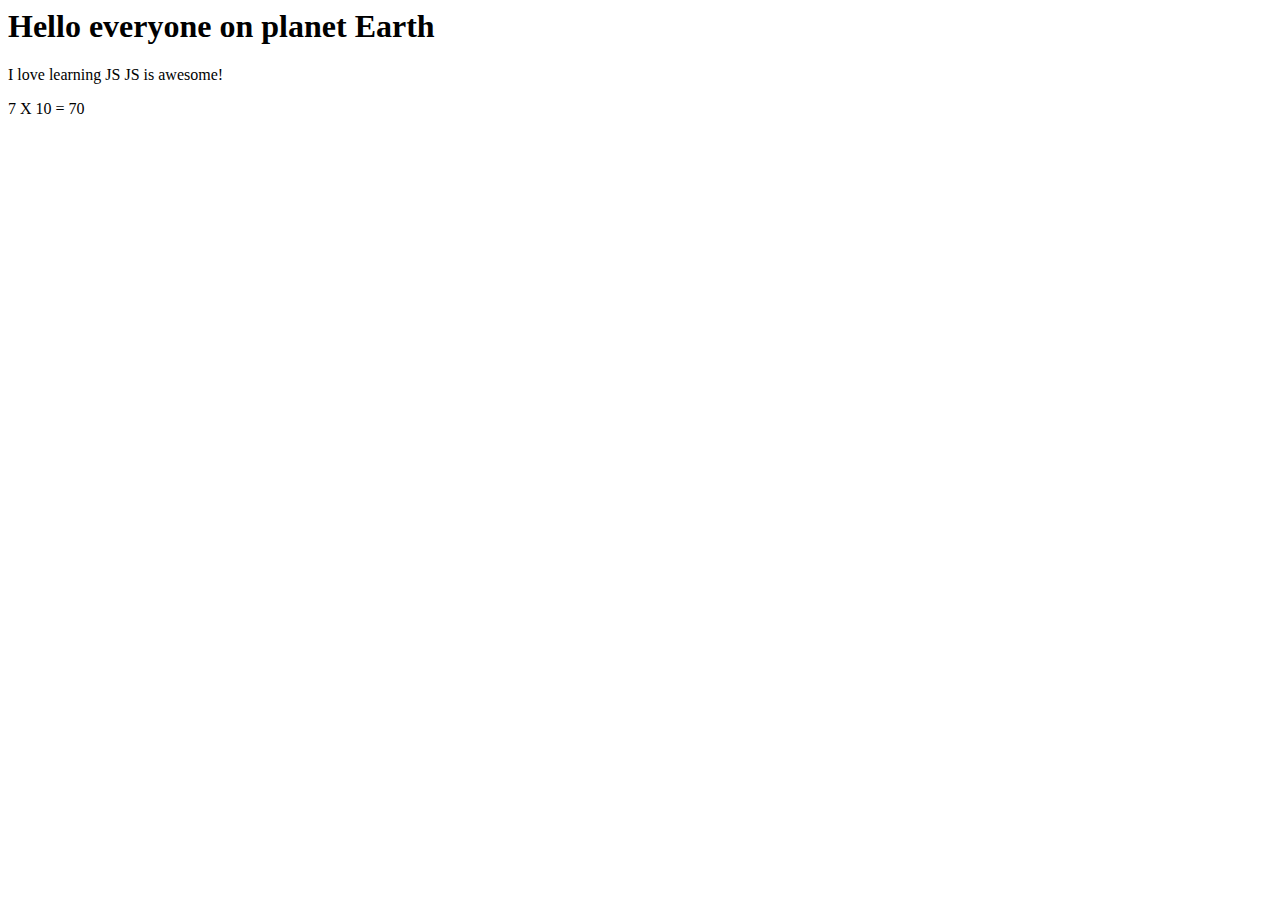
<file: index.html>
<html>
    <head>
        <link rel="stylesheet" type="text/css" href="style.css">
    </head>
    <body>
        <h1 id="heading1"></h1>
        <p id="paragraph1"></p>
        <p id="paragraph2"></p>

        <script>
            var text;
            var text2;
            var text3;

            var numA = 7;
            var numB = 10;

            text1 = "Hello everyone on planet Earth";
            text2 = "I love learning JS";
            text3 = " JS is awesome!";

            document.getElementById("heading1").innerHTML = (text1);
            document.getElementById("paragraph1").innerHTML = (text2 + text3);
            document.getElementById("paragraph2").innerHTML = (numA + " X " + numB + " = "+ numA * numB);
        </script>
    </body>
</html>
</file>
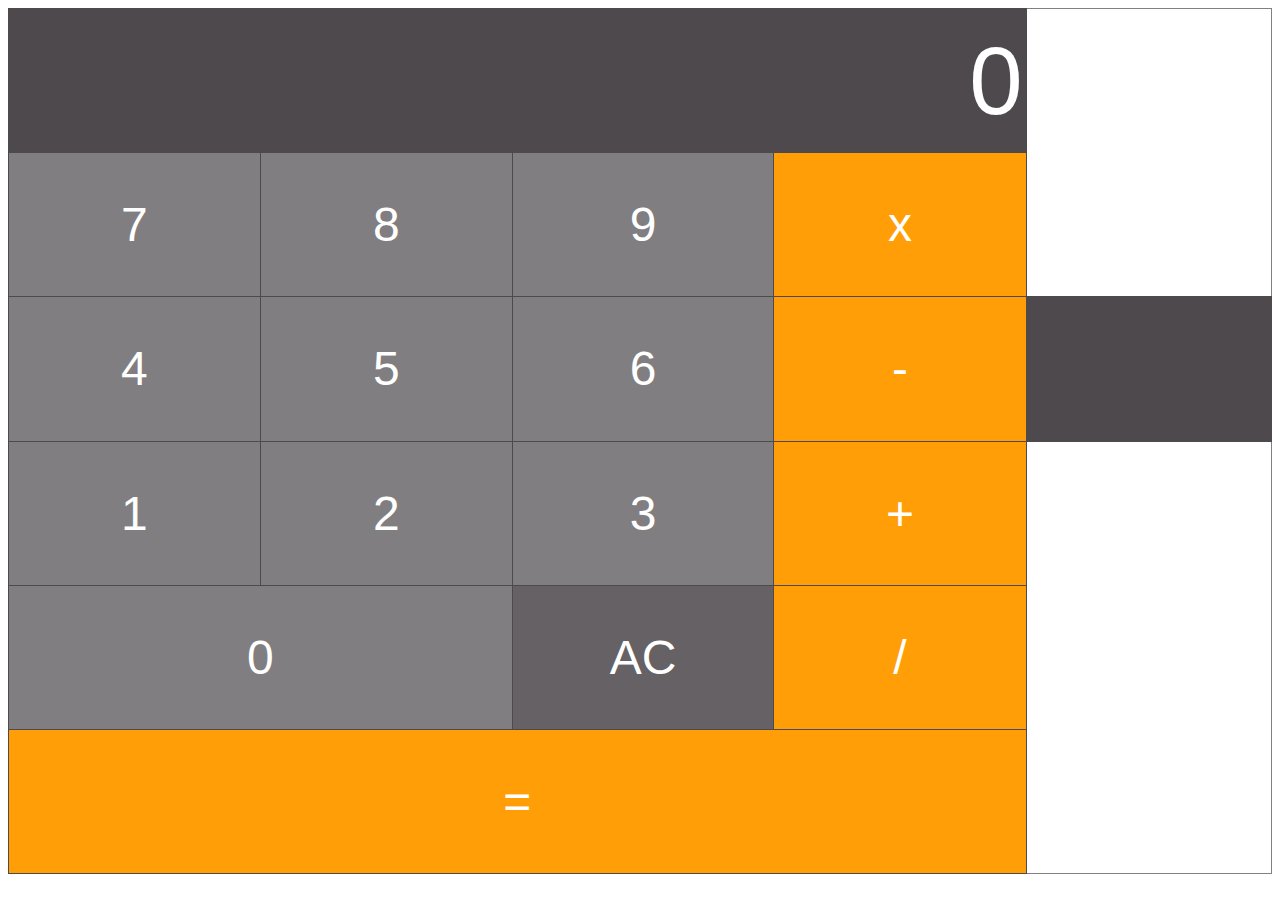
<file: calculator.html>
<html>
    <head>
        <link rel="stylesheet" type="text/css" href="style.css">
    </head>
    <body>
        <table border="1">
            <tr>
                <td colspan="4">
                    <input type="text" id="inputBox" value="0"/>
                </td>
            </tr>
            <tr>
                <td class="digitButton" onclick="digitBtnPressed(7)">7</td>
                <td class="digitButton" onclick="digitBtnPressed(8)">8</td>
                <td class="digitButton" onclick="digitBtnPressed(9)">9</td>
                <td class="operatorButton" onclick="operatorBtnPressed('x')">x</td>
            </tr>
            <tr>
                <td class="digitButton" onclick="digitBtnPressed(4)">4</td>
                <td class="digitButton" onclick="digitBtnPressed(5)">5</td>
                <td class="digitButton" onclick="digitBtnPressed(6)">6</td>
                <td class="operatorButton" onclick="operatorBtnPressed('-')">-<td>
            </tr>
            <tr>
                <td class="digitButton" onclick="digitBtnPressed(1)">1</td>
                <td class="digitButton" onclick="digitBtnPressed(2)">2</td>
                <td class="digitButton" onclick="digitBtnPressed(3)">3</td>
                <td class="operatorButton" onclick="operatorBtnPressed('+')">+</td>
            </tr>
            <tr>
                <td class="digitButton" colspan="2" onclick="digitBtnPressed(0)">0</td>

                <td class="ACButton" onclick="btnACPressed()">AC</td>
                <td class="operatorButton" onclick="operatorBtnPressed('/')">/</td>
            </tr>
            <tr>
                <td class="operatorButton" colspan="4"onclick="equalsBtnPressed()">=</td>
            </tr>
        </table>

        <script>
            var newLine = true; //Boolean variable. Determines if the next thing the user types shouldbe on a new line
            var value1;
            var currentOperator;

            //Event handler for when any digit button is pressed

            function digitBtnPressed(button){

                if(newLine){
                    document.getElementById("inputBox").value = button;
                    newLine = false;
                }  else {
                var currentValue = document.getElementById("inputBox").value;
                document.getElementById("inputBox").value = currentValue + button;
            }  
        }
         //Event handler for when th AC button is pressed
            function btnACPressed(){
                document.getElementById("inputBox").value = 0;
                newLine = true;
            }
            function operatorBtnPressed(operator){
                currentOperator = operator;
                value1 =parseInt(document.getElementById("inputBox").value);
                newLine = true;
            }

            //Event handler for equals to button
            function equalsBtnPressed(){
                var value2 = parseInt(document.getElementById("inputBox").value);
                var finalTotal;

                switch(currentOperator){
                    case "+":
                        finalTotal = value1 + value2
                        break;
                     case "-":
                        finalTotal = value1 - value2;
                        break;
                     case"/":
                        finalTotal = value1 / value2;
                        break;
                     case "x":
                         finalTotal = value1 * value2;
                         break;
                }
                document.getElementById("inputBox").value = finalTotal;

                value1 = 0;
                newLine = true;
            }

        </script>
    </body>
</html>
</file>
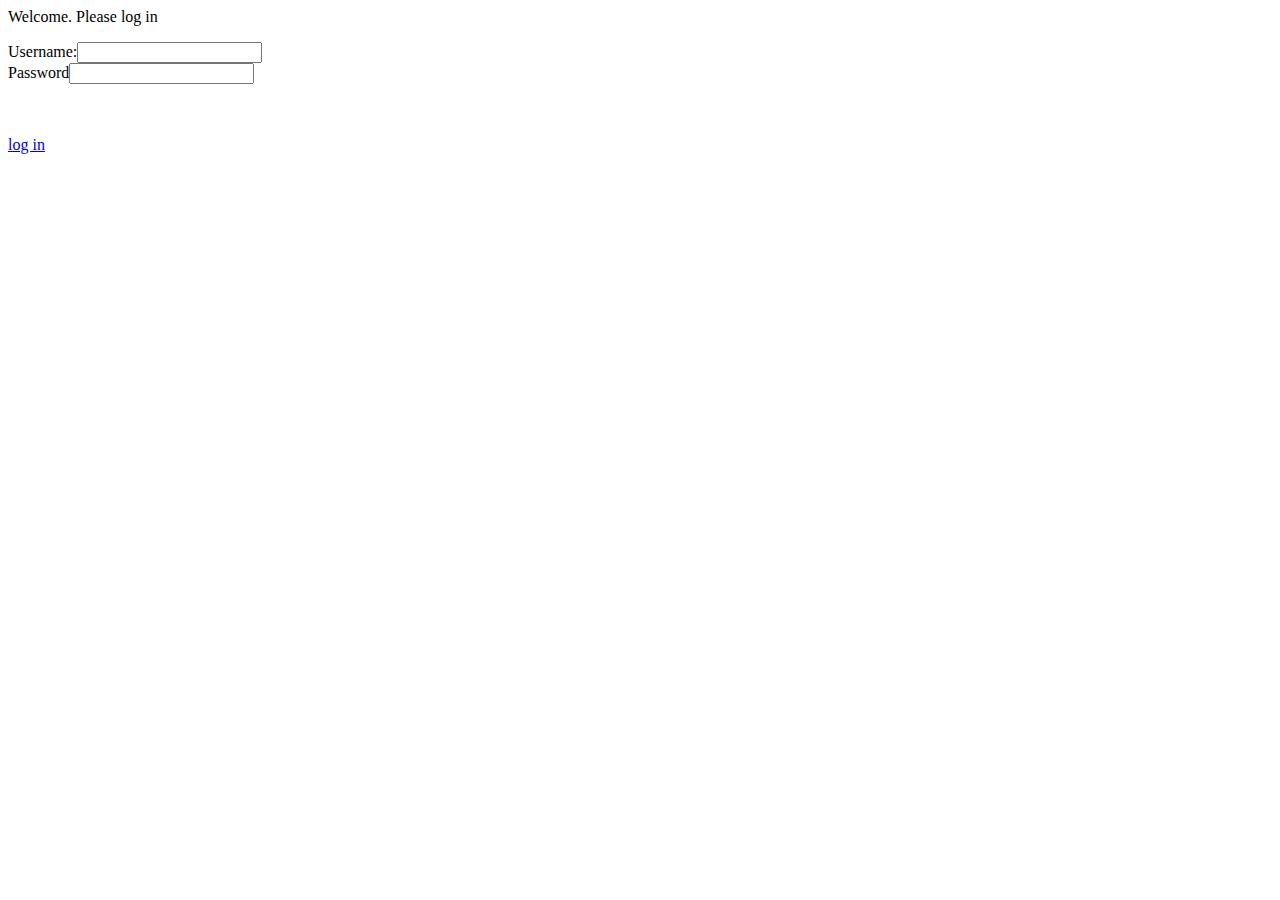
<file: loginForm.html>
<html>
    <head>
        <link rel="stylesheet" type="text/css" href="style.css">
    </head>
    <body>
        <p> Welcome. Please log in</p>

        <form>
            <label for="usernameInput">Username:</label><input type="text" id="usernameInput"/><br/>
            <label for="passwordInput">Password</label><input type="password" id="passwordInpup"/>
            <p id="message"></p>
            <br/><br/>
            <a href="#" onclick="verifyUser()">log in</a>
        </form>

        <script>

            function verifyUser(){
                var username = document.getElementById("usernameInput").value;
                var password = document.getElementById("passwordInput").value;

                checkUserCreds(username, password);
            }


            function checkUserCreds(username, password){
                var systemUsername = "Bond";
                var systemPassword = "007";

                if(username == systemUsername && password == systemPassword){
                    document.getElementById("message").innerHTML = "Correct. Logging you in...";
                } else {
                     document.getElementById("message").innerHTML = "Username or password are incorrect;"
                }
            }

        </script>
    </body>
</html>
</file>
<file: style.css>
table{
    color: #fff;
    text-align: center;
    border-collapse: collapse;
    font: normal 3em Arial, Helvetica, sans-serif;
}

tr{
    height: 16.02vh;
    background-color: #4e494d;
}

td{
    width: 25vw;
    border: 1px solid #4e494d;
}

#inputBox{
    background-color: #4e494d;
    text-align: right;
    width:100%;
    font-size: 2em;
    color: #fff;
    border: 0px;
}

.digitButton{
    background-color: #807e80;;
}

.operatorButton{
    background-color: #ff9e06;
}

.ACButton{
    background-color: #656165;
}
</file>
